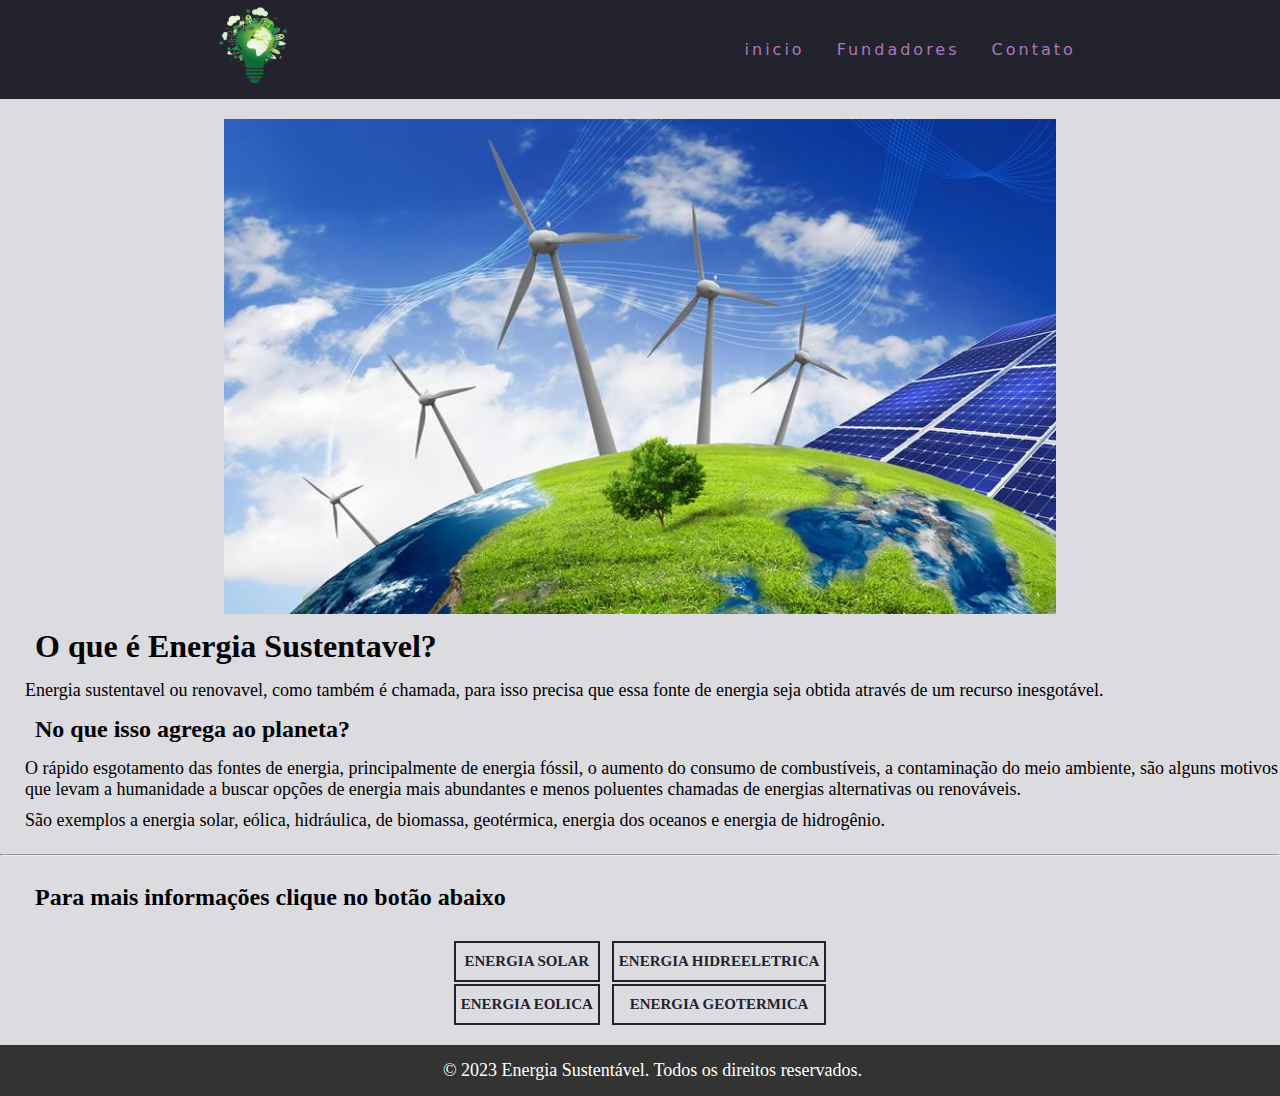
<file: index.html>
<!DOCTYPE html>
<html lang="pt-br">
<head>
    <meta charset="UTF-8">
    <meta http-equiv="X-UA-Compatible" content="IE=edge">
    <meta name="viewport" content="width=device-width, initial-scale=1.0">
    <title>Index</title>
    <link rel="stylesheet" type="text/css" href="style.css">
    
</head>
<body>
    <header>
        <nav>
        <div>
            <a href="index.html"><img class="teste" src="img/logo-sustentabilidade.png" alt="logo"></a>
        </div>
            <div class="mobile-menu">
                <div class="line1"></div>
                <div class="line2"></div>
                <div class="line3"></div>
            </div>
            <ul class="nav-list">
                <li><a href="index.html">inicio</a></li>
                <li><a href="fundadores.html">Fundadores</a></li>
                <li><a href="contato.html">Contato</a></li>
            </ul>
        </nav>
    </header>
    <script src="mobile-navbar.js"></script>

    <div class="imgs">
        <img class="imgexp" src="img/energia-renovável-exp.jpg" alt="imagem">
    </div>

    <div class="conteudo">

        <h1>O que é Energia Sustentavel?</h1>

            <p>Energia sustentavel ou renovavel, como também é chamada, para isso precisa que essa fonte de energia seja obtida através de um recurso inesgotável.</p>

        <h2>No que isso agrega ao planeta?</h2>

            <p>O rápido esgotamento das fontes de energia, principalmente de energia fóssil, o aumento do consumo de combustíveis, a contaminação do meio ambiente, 
            são alguns motivos que levam a humanidade a buscar opções de energia mais abundantes e menos poluentes chamadas de energias alternativas ou renováveis.</p>

            <p>São exemplos a energia solar, eólica, hidráulica, de biomassa, geotérmica, energia dos oceanos e energia de hidrogênio.</p>
    </div><br>

<hr><br>

    <h2>Para mais informações clique no botão abaixo</h2><br>


    <table>

        <tr>
            <th><a href="energia-solar.html" class="btn">Energia Solar</a></th>
            <th><a href="energia-hidreeletrica.html" class="btn">Energia Hidreeletrica</a></th>
        </tr>

        <tr>
            <th><a href="energia-eolica.html" class="btn">Energia Eolica</a></th>
            <th><a href="energia-geotermica.html" class="btn">Energia Geotermica</a></th>
        </tr>

    </tbody></table><br>

    <footer>
        <p>&copy; 2023 Energia Sustentável. Todos os direitos reservados.</p>
    </footer>
   
    <span style="z-index: 2147483647;"></span>
</body>
</html>
</file>
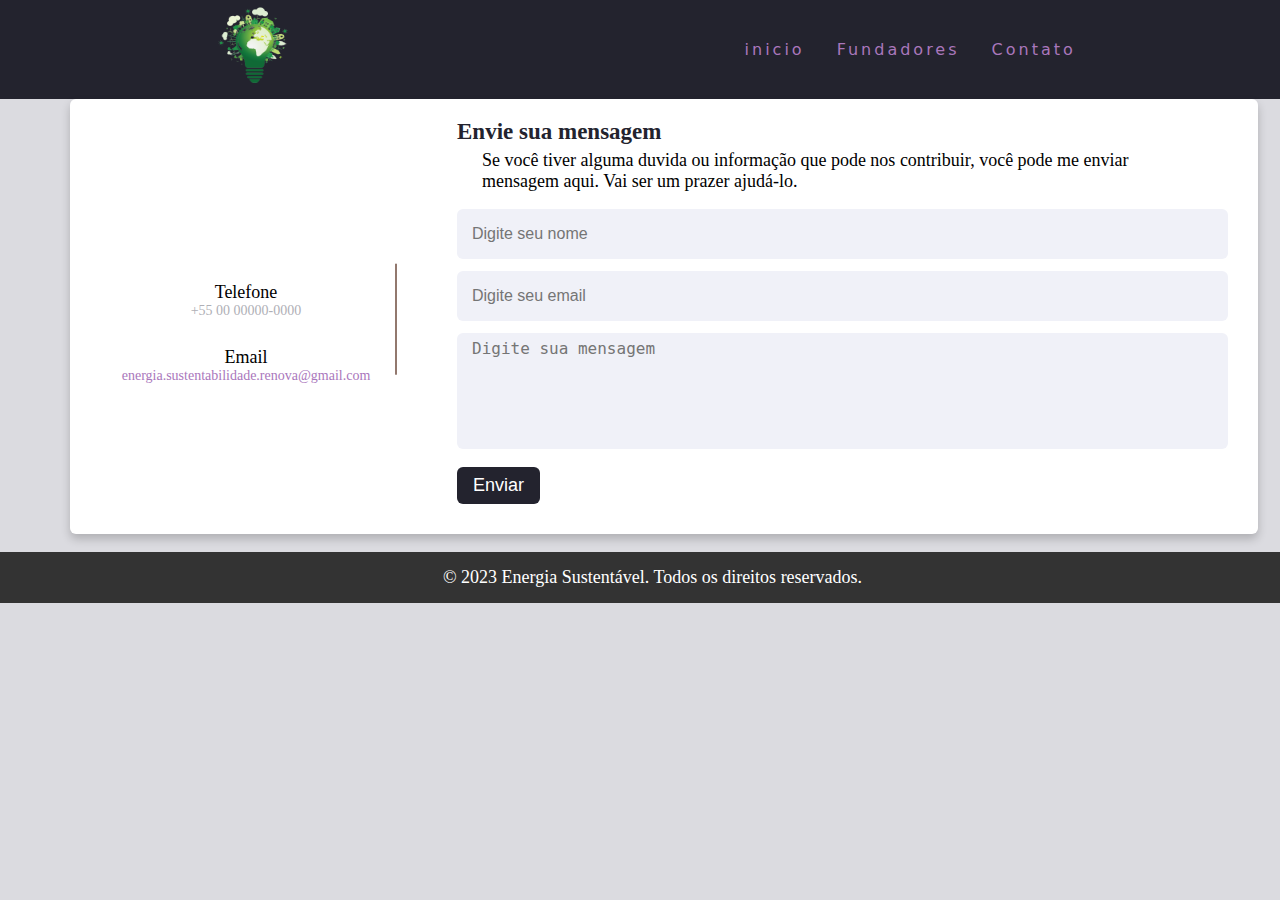
<file: contato.html>
<!DOCTYPE html>
<html lang="pt-br">
<head>
    <meta charset="UTF-8">
    <meta http-equiv="X-UA-Compatible" content="IE=edge">
    <meta name="viewport" content="width=device-width, initial-scale=1.0">
    <title>Contato</title>
    <link rel="stylesheet" type="text/css" href="style.css">
</head>
<body>
    <header>
        <nav>
        <div>
          <a href="index.html"><img class="teste" src="img/logo-sustentabilidade.png" alt="logo"></a>
        </div>
            <div class="mobile-menu">
                <div class="line1"></div>
                <div class="line2"></div>
                <div class="line3"></div>
            </div>
            <ul class="nav-list">
                <li><a href="index.html">inicio</a></li>
                <li><a href="fundadores.html">Fundadores</a></li>
                <li><a href="contato.html">Contato</a></li>
            </ul>
        </nav>
    </header>
    <script src="mobile-navbar.js"></script>
    
    <div class="container">
        <div class="content">
          <div class="left-side">
            <div class="address details">
              <i class="fas fa-map-marker-alt"></i>
            </div>
            <div class="phone details">
              <i class="fas fa-phone-alt"></i>
              <div class="topic">Telefone</div>
              <div class="text-one">+55 00 00000-0000</div>
            </div>
            <div class="email details">
              <i class="fas fa-envelope"></i>
              <div class="topic">Email</div>
              <div class="text-one"><a href=mailto:energia.sustentabilidade.renova@gmail.com>energia.sustentabilidade.renova@gmail.com</a></div>
            </div>
          </div>
          <div class="right-side">
            <div class="topic-text">Envie sua mensagem</div>
            <p>
              Se você tiver alguma duvida ou informação que pode nos contribuir, você pode me enviar mensagem aqui. Vai ser um prazer ajudá-lo.
            </p>
            <form action="#">
              <div class="input-box">
                <input type="text" placeholder="Digite seu nome">
              </div>
              <div class="input-box">
                <input type="text" placeholder="Digite seu email">
              </div>
              <div class="input-box message-box">
                <textarea placeholder="Digite sua mensagem"></textarea>
              </div>
              <div class="button">
                <input type="button" value="Enviar">
              </div>
            </form>
          </div>
        </div>
      </div>

      <br>
      <footer>
        <p>&copy; 2023 Energia Sustentável. Todos os direitos reservados.</p>
    </footer>

</body>
</html>
</file>
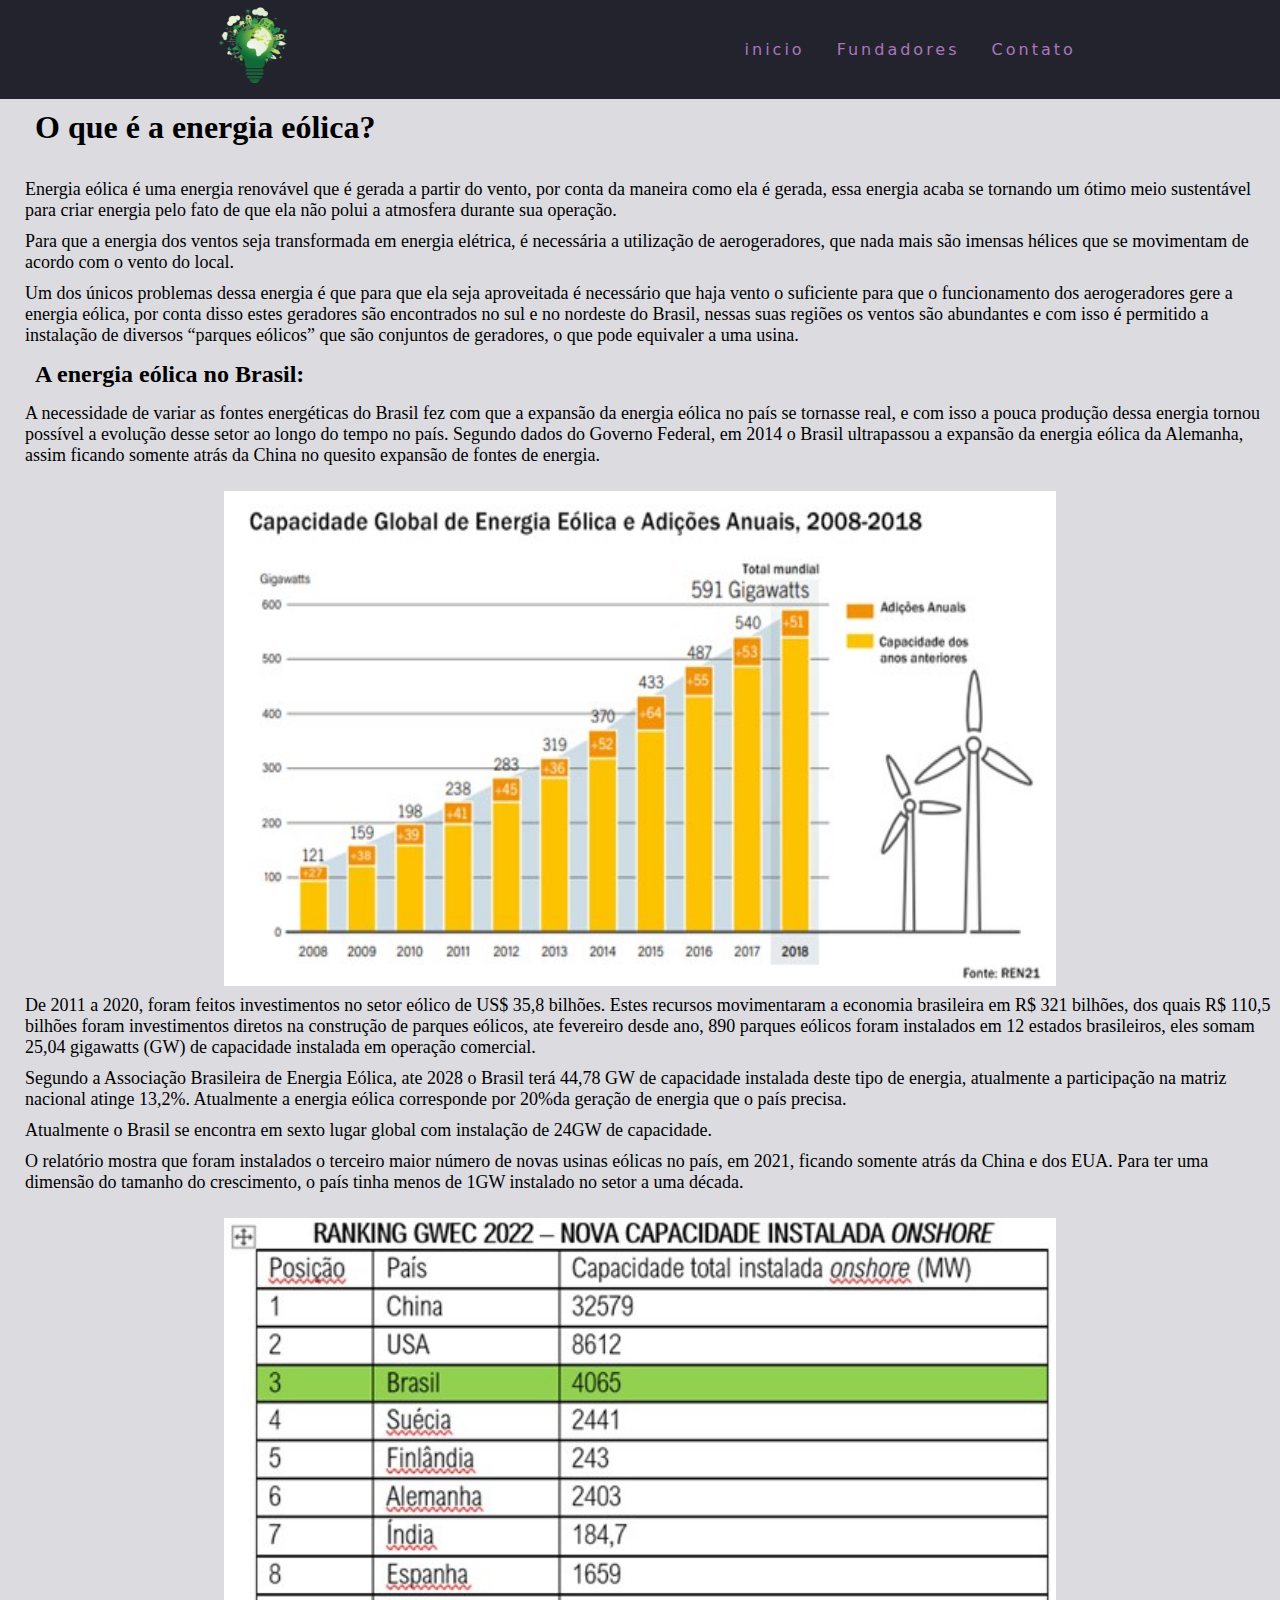
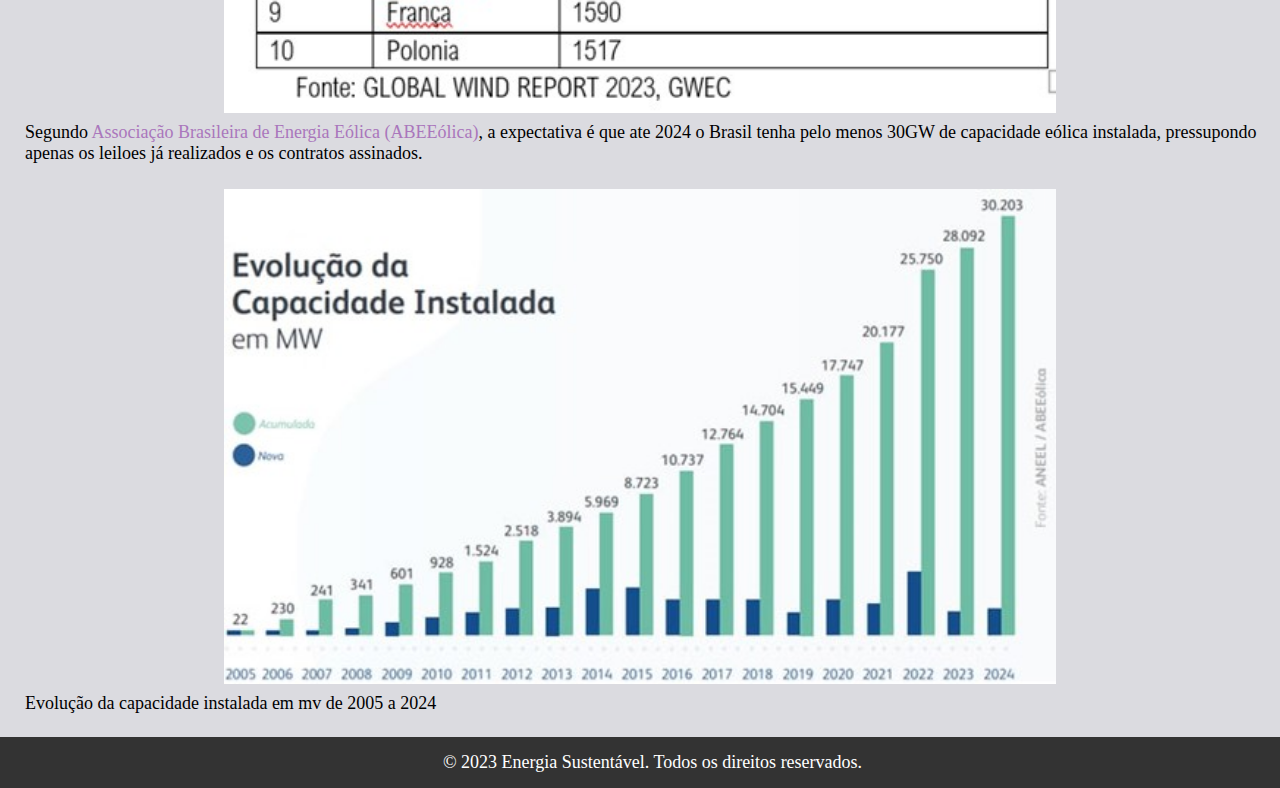
<file: energia-eolica.html>
<!DOCTYPE html>
<html lang="pt-br">
<head>
    <meta charset="UTF-8">
    <meta http-equiv="X-UA-Compatible" content="IE=edge">
    <meta name="viewport" content="width=device-width, initial-scale=1.0">
    <title>Energia Eólica</title>
    <link rel="stylesheet" type="text/css" href="style.css">
</head>
<body>
    <header>
        <nav>
        <div>
            <a href="index.html"><img class="teste" src="img/logo-sustentabilidade.png" alt="logo"></a>
        </div>
            <div class="mobile-menu">
                <div class="line1"></div>
                <div class="line2"></div>
                <div class="line3"></div>
            </div>
            <ul class="nav-list">
                <li><a href="index.html">inicio</a></li>
                <li><a href="fundadores.html">Fundadores</a></li>
                <li><a href="contato.html">Contato</a></li>
            </ul>
        </nav>
    </header>
    <script src="mobile-navbar.js"></script>
    

    <div class="conteudo">
        <h1>O que é a energia eólica?</h1><br>

        <p>Energia eólica é uma energia renovável que é gerada a partir do vento, por conta da maneira como ela é gerada, essa energia acaba se 
        tornando um ótimo meio sustentável para criar energia pelo fato de que ela não polui a atmosfera durante sua operação.</p>
        <p>Para que a energia dos ventos seja transformada em energia elétrica, é necessária a utilização de aerogeradores, que nada mais são imensas hélices 
        que se movimentam de acordo com o vento do local.</p>
        <p>Um dos únicos problemas dessa energia é que para que ela seja aproveitada é necessário que haja vento o suficiente para que o funcionamento dos aerogeradores gere a energia eólica, 
        por conta disso estes geradores são encontrados no sul e no nordeste do Brasil, nessas suas regiões os ventos são abundantes e com isso é permitido a instalação de diversos “parques eólicos” 
        que são conjuntos de geradores, o que pode equivaler a uma usina.</p>

        <h2>A energia eólica no Brasil:</h2>
        <p>A necessidade de variar as fontes energéticas do Brasil fez com que a expansão da energia eólica no país se tornasse real, e com isso a pouca produção dessa energia tornou possível 
        a evolução desse setor ao longo do tempo no país. Segundo dados do Governo Federal, em 2014 o Brasil ultrapassou a expansão da energia eólica da Alemanha, assim ficando somente atrás 
        da China no quesito expansão de fontes de energia.</p>
    </div>

    <div class="imgs">
        <img class="imgexp" src="img/grafico-eolica-1.jpg" alt="Energia Eólica">
    </div>

    <div class="conteudo">
        <p>De 2011 a 2020, foram feitos investimentos no setor eólico de US$ 35,8 bilhões. Estes recursos movimentaram a economia brasileira em R$ 321 bilhões, dos quais R$ 110,5 bilhões foram 
        investimentos diretos na construção de parques eólicos, ate fevereiro desde ano, 890 parques eólicos foram instalados em 12 estados brasileiros, eles somam 25,04 gigawatts (GW) de 
        capacidade instalada em operação comercial.</p>
        <p>Segundo a Associação Brasileira de Energia Eólica, ate 2028 o Brasil terá 44,78 GW de capacidade instalada deste tipo de energia, atualmente a participação na matriz nacional 
        atinge 13,2%. Atualmente a energia eólica corresponde por 20%da geração de energia que o país precisa.</p>
        <p>Atualmente o Brasil se encontra em sexto lugar global com instalação de 24GW de capacidade.</p>
        <p>O relatório mostra que foram instalados o terceiro maior número de novas usinas eólicas no país, em 2021, ficando somente atrás da China e dos EUA.  Para ter uma dimensão do tamanho do crescimento, 
        o país tinha menos de 1GW instalado no setor a uma década.</p>
    </div>

    <div class="imgs">
        <img class="imgexp" src="img/grafico-eolica-2.jpg" alt="Energia Eólica">
    </div>

    <div class="conteudo">
        <p>Segundo <a href="https://abeeolica.org.br/dia-mundial-do-vento-brasil-completa-19-gw-de-capacidade-instalada-de-energia-eolica/"> Associação Brasileira de Energia Eólica (ABEEólica)</a>, 
        a expectativa é que ate 2024 o Brasil tenha pelo menos 30GW de capacidade eólica instalada, pressupondo apenas os leiloes já realizados e os contratos assinados.</p>
    </div>

    <div class="imgs">
        <img class="imgexp" src="img/grafico-eolica-3.jpg" alt="Energia Eólica">
    </div>

    <div class="conteudo">
        <p>Evolução da capacidade instalada em mv de 2005 a 2024</p>
    </div>

    <br>
    <footer>
        <p>&copy; 2023 Energia Sustentável. Todos os direitos reservados.</p>
    </footer>

</body>
</html>
</file>
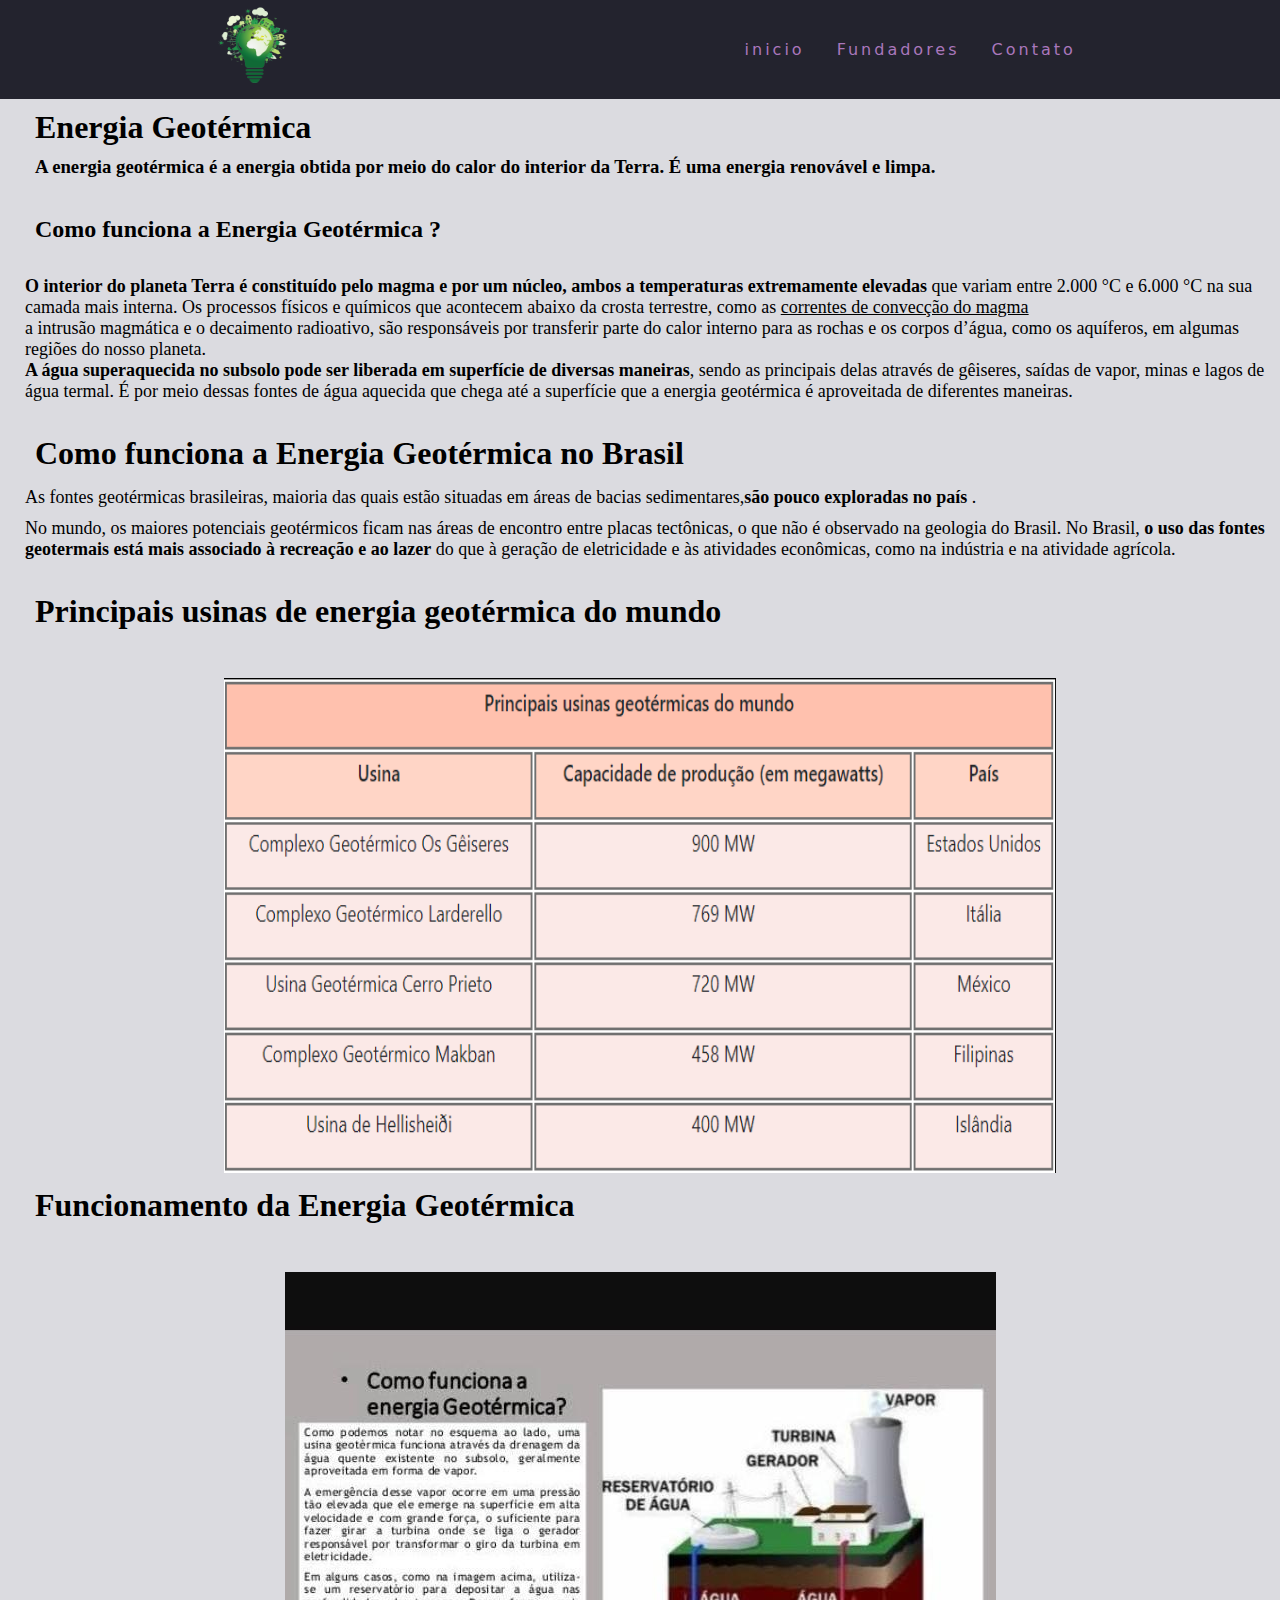
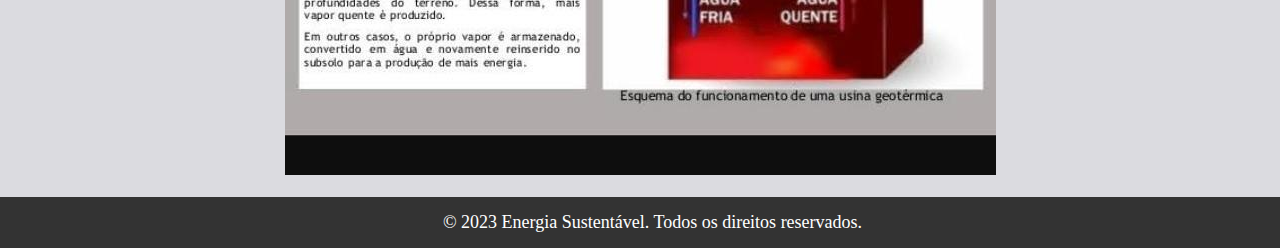
<file: energia-geotermica.html>
<!DOCTYPE html>
<html lang="pt-br">
<head>
    <meta charset="UTF-8">
    <meta http-equiv="X-UA-Compatible" content="IE=edge">
    <meta name="viewport" content="width=device-width, initial-scale=1.0">
    <title>Energia Geotermica</title>
    <link rel="stylesheet" type="text/css" href="style.css">
</head>
<body>
    <header>
        <nav>
        <div>
            <a href="index.html"><img class="teste" src="img/logo-sustentabilidade.png" alt="logo"></a>
        </div>
            <div class="mobile-menu">
                <div class="line1"></div>
                <div class="line2"></div>
                <div class="line3"></div>
            </div>
            <ul class="nav-list">
                <li><a href="index.html">inicio</a></li>
                <li><a href="fundadores.html">Fundadores</a></li>
                <li><a href="contato.html">Contato</a></li>
            </ul>
        </nav>
    </header>
    <script src="mobile-navbar.js"></script>
    

    <div class="conteudo">
        <h1> Energia Geotérmica </h1>

        <h3> A energia geotérmica é a energia obtida por meio do calor do interior da Terra. É uma energia renovável e limpa. </h3><br>
        
        <h2> Como funciona a Energia Geotérmica ? </h2><br>
        
        <p> <strong> O interior do planeta Terra é constituído pelo magma e por um núcleo, ambos a temperaturas extremamente elevadas </strong>
        que variam entre 2.000 °C e 6.000 °C na sua camada mais interna. Os processos físicos e químicos que acontecem abaixo da crosta terrestre, como as <u>correntes de convecção do magma</u> <br>
        a intrusão magmática e o decaimento radioativo, são responsáveis por transferir parte do calor interno para as rochas e os corpos d’água, como os aquíferos, em algumas regiões do nosso planeta.<br>
        
        <strong>A água superaquecida no subsolo pode ser liberada em superfície de diversas maneiras</strong>, sendo as principais delas através de gêiseres, saídas de vapor, 
        minas e lagos de água termal. É por meio dessas fontes de água aquecida que chega até a superfície que a energia geotérmica é aproveitada de diferentes maneiras. </p><br>
        
        <h1> Como funciona a Energia Geotérmica no Brasil</h1>

        <p>As fontes geotérmicas brasileiras, maioria das quais estão situadas em áreas de bacias sedimentares,<strong>são pouco exploradas no país </strong>.<br>
        
        <p>No mundo, os maiores potenciais geotérmicos ficam nas áreas de encontro entre placas tectônicas, o que não é observado na geologia do Brasil. No Brasil, 
        <strong>o uso das fontes geotermais está mais associado à recreação e ao lazer</strong> do que à geração de eletricidade e às atividades econômicas, como na indústria e na
         atividade agrícola.</p> <br>
        
    </div>

    
    <h1>Principais usinas de energia geotérmica do mundo</h1><br>

    <div class="imgs">
        <img class="imgexp" src="img/img-geotermica-2.jpeg" alt="Principais Usinas de Energia Geotérmica do Mundo">
    </div>

    <h1>Funcionamento da Energia Geotérmica</h1><br>

    <div class="imgs">
        <img class="imagexp" src="img/img-geotermica-1.jpeg" alt="Funcionamento da energia geotérmica">
    </div>

    <br>
    <footer>
        <p>&copy; 2023 Energia Sustentável. Todos os direitos reservados.</p>
    </footer>

</body>
</html>
</file>
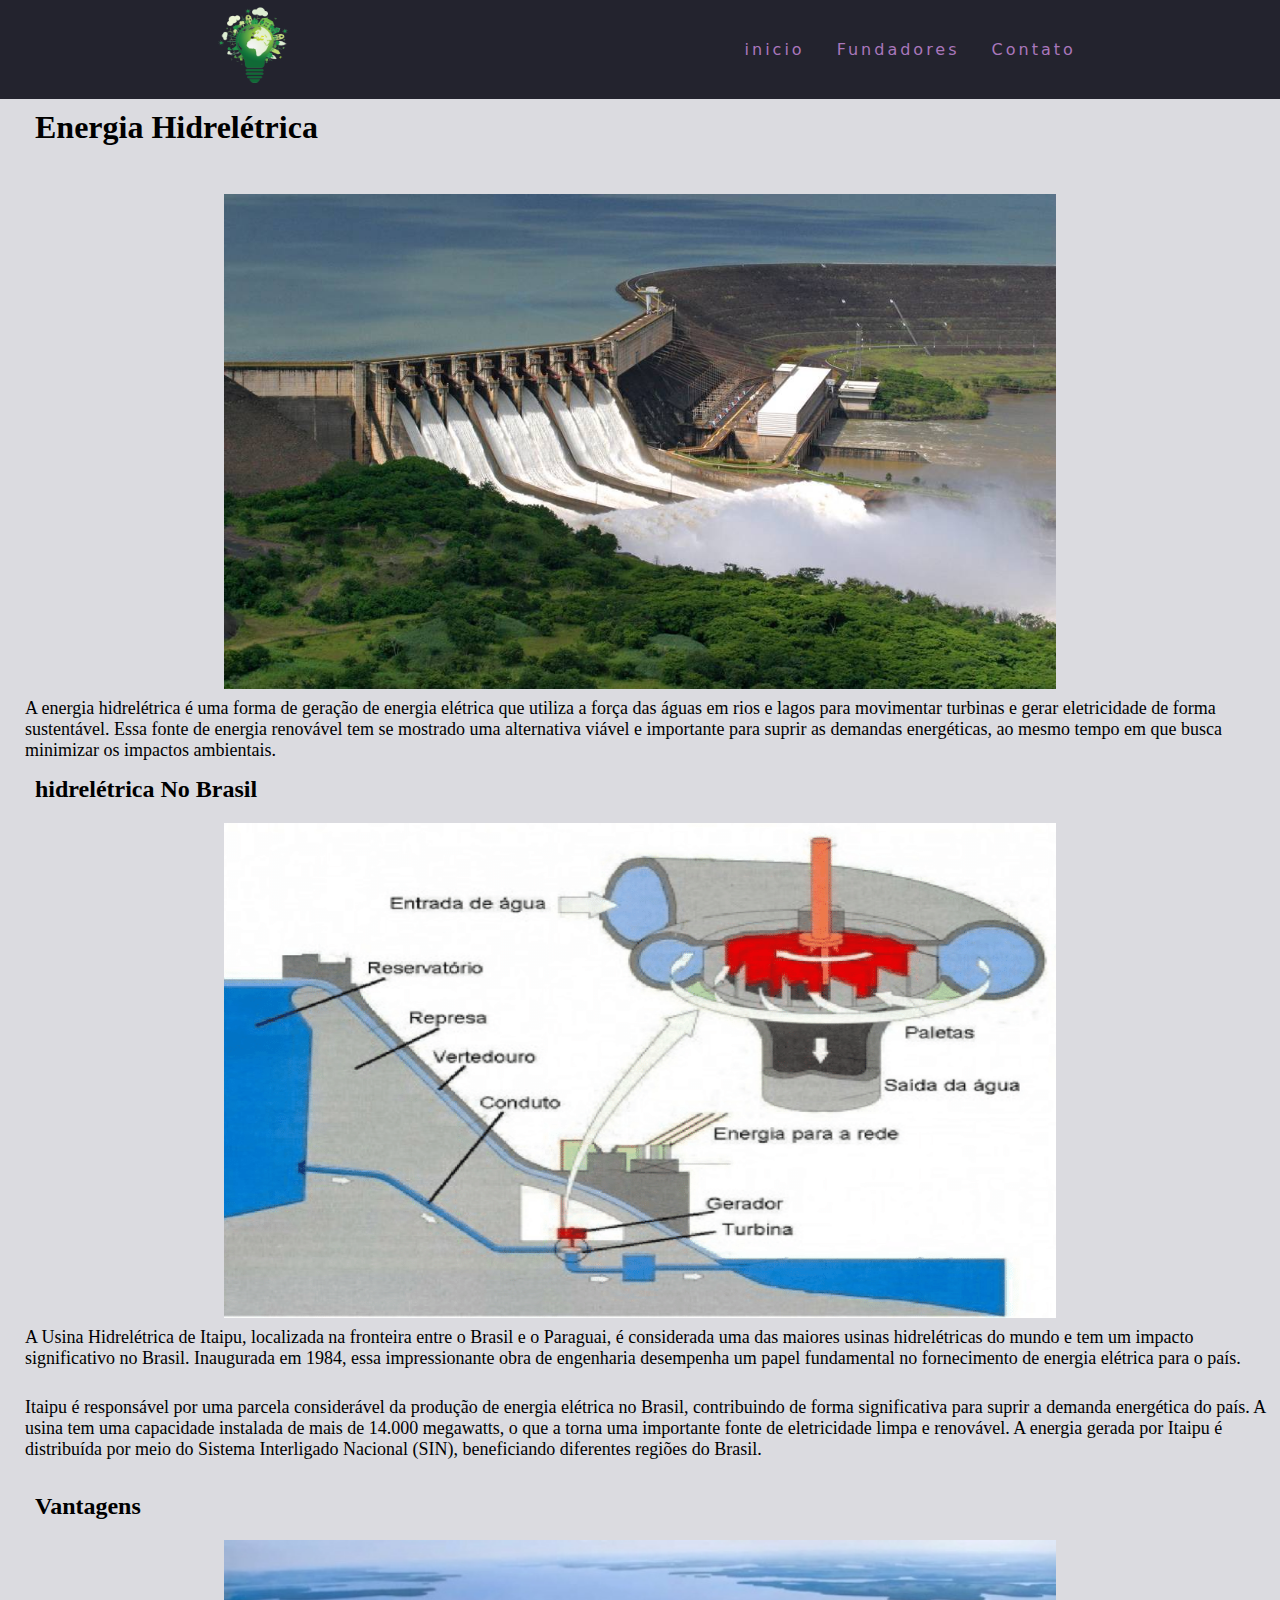
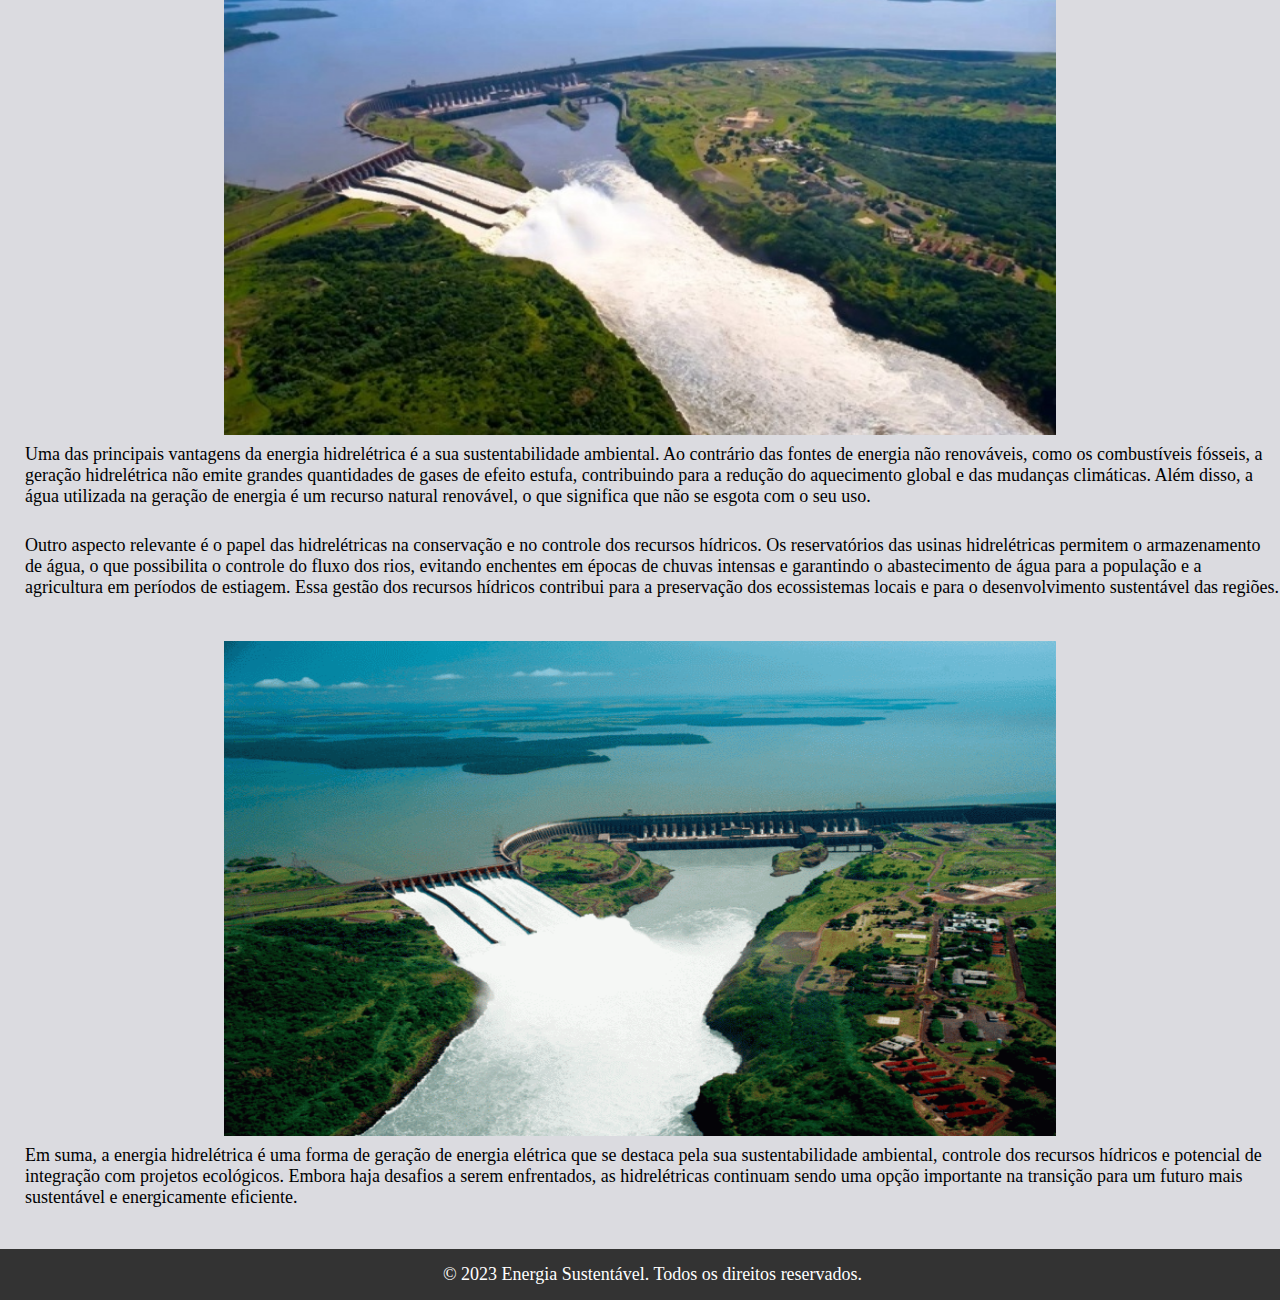
<file: energia-hidreeletrica.html>
<!DOCTYPE html>
<html lang="pt-br">
<head>
    <meta charset="UTF-8">
    <meta http-equiv="X-UA-Compatible" content="IE=edge">
    <meta name="viewport" content="width=device-width, initial-scale=1.0">
    <title>Energia Hidreeletrica</title>
    <link rel="stylesheet" type="text/css" href="style.css">
</head>
<body>
    <header>
        <nav>
        <div>
            <a href="index.html"><img class="teste" src="img/logo-sustentabilidade.png" alt="logo"></a>
        </div>
            <div class="mobile-menu">
                <div class="line1"></div>
                <div class="line2"></div>
                <div class="line3"></div>
            </div>
            <ul class="nav-list">
                <li><a href="index.html">inicio</a></li>
                <li><a href="fundadores.html">Fundadores</a></li>
                <li><a href="contato.html">Contato</a></li>
            </ul>
        </nav>
    </header>
    <script src="mobile-navbar.js"></script>

        <div class="conteudo">
            <h1>Energia Hidrelétrica</h1><br>
        </div>

        <div class="imgs">
            <img class="imgexp" src="img/img-hidreeletrica-1.jpg" alt="Energia Hidreeletrica">
        </div>

        <div class="conteudo">
            <p>A energia hidrelétrica é uma forma de geração de energia elétrica que utiliza a força das águas em rios e lagos para movimentar turbinas e gerar eletricidade de forma sustentável. Essa fonte de energia renovável tem se mostrado uma alternativa viável e importante para suprir as demandas energéticas, ao mesmo tempo em que busca minimizar os impactos ambientais.</p>
        </div>
        
        <div class="conteudo">
            <h2>hidrelétrica No Brasil</h2>
        </div>

        <div class="imgs">
            <img class="imgexp" src="img/img-hidreeletrica-2.png" alt="Energia Hidreeletrica">
        </div>

        <div class="conteudo">
            <p>A Usina Hidrelétrica de Itaipu, localizada na fronteira entre o Brasil e o Paraguai, é considerada uma das maiores usinas hidrelétricas do mundo e tem um impacto significativo no Brasil. Inaugurada em 1984, essa impressionante obra de engenharia desempenha um papel fundamental no fornecimento de energia elétrica para o país.</p><br>
            <p>Itaipu é responsável por uma parcela considerável da produção de energia elétrica no Brasil, contribuindo de forma significativa para suprir a demanda energética do país. A usina tem uma capacidade instalada de mais de 14.000 megawatts, o que a torna uma importante fonte de eletricidade limpa e renovável. A energia gerada por Itaipu é distribuída por meio do Sistema Interligado Nacional (SIN), beneficiando diferentes regiões do Brasil.</p><br>

            <h2>Vantagens</h2>
        </div>

        <div class="imgs">
            <img class="imgexp" src="img/img-hidreeletrica-3.jpg" alt="Energia Hidreeletrica">
        </div>

        <div class="conteudo">
            <p>Uma das principais vantagens da energia hidrelétrica é a sua sustentabilidade ambiental. Ao contrário das fontes de energia não renováveis, como os combustíveis fósseis, a geração hidrelétrica não emite grandes quantidades de gases de efeito estufa, contribuindo para a redução do aquecimento global e das mudanças climáticas. Além disso, a água utilizada na geração de energia é um recurso natural renovável, o que significa que não se esgota com o seu uso.</p><br>
            <p>Outro aspecto relevante é o papel das hidrelétricas na conservação e no controle dos recursos hídricos. Os reservatórios das usinas hidrelétricas permitem o armazenamento de água, o que possibilita o controle do fluxo dos rios, evitando enchentes em épocas de chuvas intensas e garantindo o abastecimento de água para a população e a agricultura em períodos de estiagem. Essa gestão dos recursos hídricos contribui para a preservação dos ecossistemas locais e para o desenvolvimento sustentável das regiões.</p><br>
        </div>

        <div class="imgs">
            <img class="imgexp" src="img/img-hidreeletrica-4.gif" alt="Energia Hidreeletrica">
        </div>

        <div class="conteudo">
            <p>Em suma, a energia hidrelétrica é uma forma de geração de energia elétrica que se destaca pela sua sustentabilidade ambiental, controle dos recursos hídricos e potencial de integração com projetos ecológicos. Embora haja desafios a serem enfrentados, as hidrelétricas continuam sendo uma opção importante na transição para um futuro mais sustentável e energicamente eficiente.</p><br>
        </div>

    
    <br>
    <footer>
        <p>&copy; 2023 Energia Sustentável. Todos os direitos reservados.</p>
    </footer>

</body>
</html>
</file>
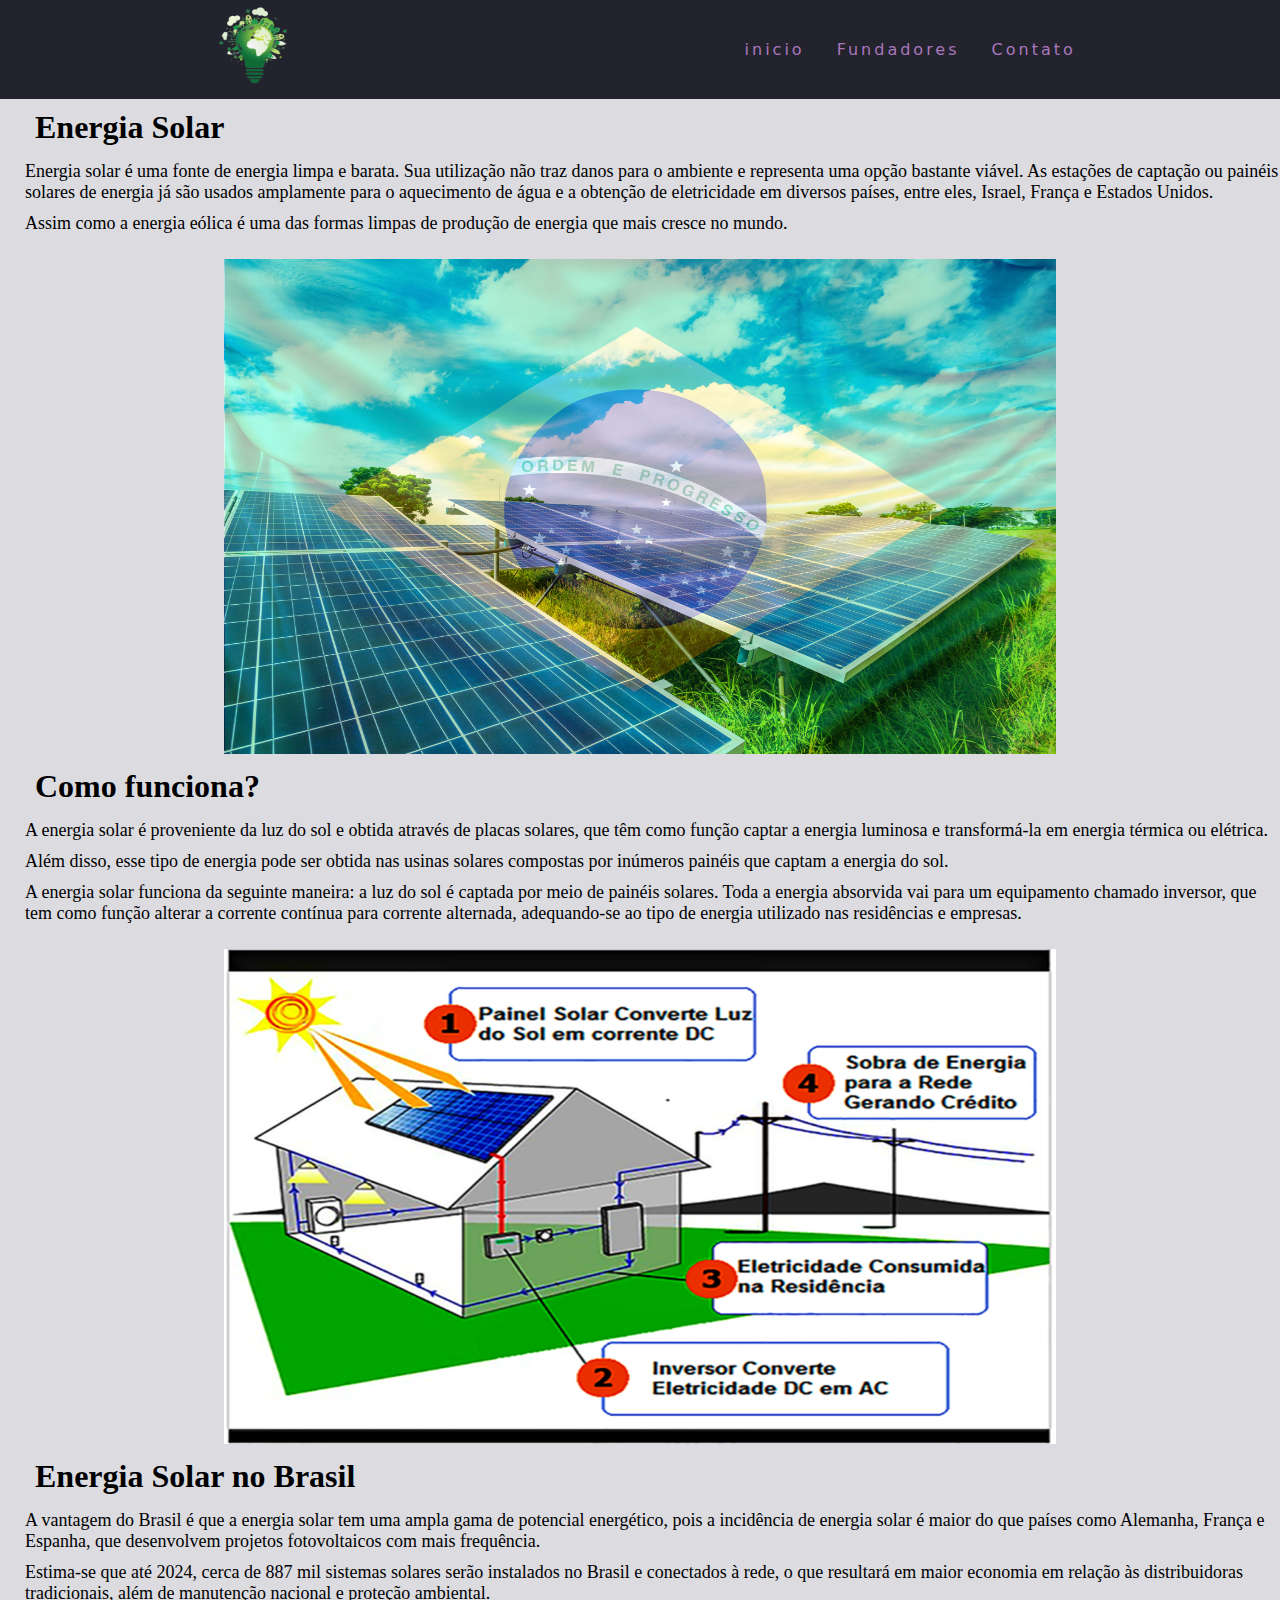
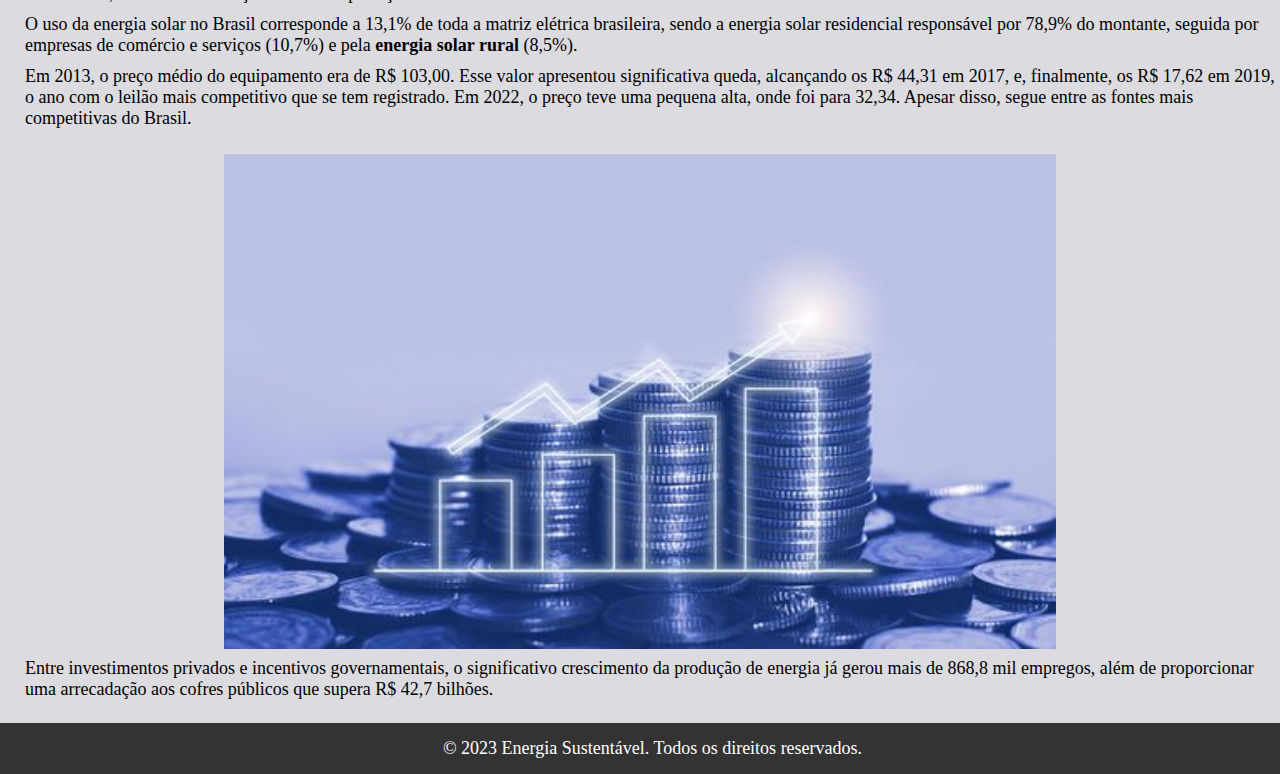
<file: energia-solar.html>
<!DOCTYPE html>
<html lang="pt-br">
<head>
    <meta charset="UTF-8">
    <meta http-equiv="X-UA-Compatible" content="IE=edge">
    <meta name="viewport" content="width=device-width, initial-scale=1.0">
    <title>Energia Solar</title>
    <link rel="stylesheet" type="text/css" href="style.css">
</head>
<body>
    <header>
        <nav>
        <div>
            <a href="index.html"><img class="teste" src="img/logo-sustentabilidade.png" alt="logo"></a>
        </div>
            <div class="mobile-menu">
                <div class="line1"></div>
                <div class="line2"></div>
                <div class="line3"></div>
            </div>
            <ul class="nav-list">
                <li><a href="index.html">inicio</a></li>
                <li><a href="fundadores.html">Fundadores</a></li>
                <li><a href="contato.html">Contato</a></li>
            </ul>
        </nav>
    </header>
    <script src="mobile-navbar.js"></script>

    <div class="conteudo">
        <h1>Energia Solar</h1>
        <p>Energia solar é uma fonte de energia limpa e barata. Sua utilização não traz danos para o ambiente e representa uma opção bastante viável. As estações de captação ou painéis solares
        de energia já são usados amplamente para o aquecimento de água e a obtenção de eletricidade em diversos países, entre eles, Israel, França e Estados Unidos.</p>
        <p>Assim como a energia eólica é uma das formas limpas de produção de energia que mais cresce no mundo.</p>
    </div>

    <div class="imgs">
        <img class="imgexp" src="img/img-energia-solar-1.jpg" alt="Energia Solar">
    </div>

    <div class="conteudo">
        <h1>Como funciona?</h1>
        <p>A energia solar é proveniente da luz do sol e obtida através de placas solares, que têm como função captar a energia luminosa e transformá-la em energia térmica ou elétrica.</p>
        <p>Além disso, esse tipo de energia pode ser obtida nas usinas solares compostas por inúmeros painéis que captam a energia do sol.</p>
        <p> A energia solar funciona da seguinte maneira: a luz do sol é captada por meio de painéis solares. Toda a energia absorvida vai para um equipamento chamado inversor, que tem 
        como função alterar a corrente contínua para corrente alternada, adequando-se ao tipo de energia utilizado nas residências e empresas.</p>
    </div>

    <div class="imgs">
        <img class="imgexp" src="img/img-energia-solar-2.png" alt="Energia Solar">
    </div>

    <div class="conteudo">
        <h1>Energia Solar no Brasil</h1>
        <p>A vantagem do Brasil é que a energia solar tem uma ampla gama de potencial energético, pois a incidência de energia solar é maior do que países como Alemanha, França e Espanha, 
        que desenvolvem projetos fotovoltaicos com mais frequência.</p>
        <p>Estima-se que até 2024, cerca de 887 mil sistemas solares serão instalados no Brasil e conectados à rede, o que resultará em maior economia em relação às distribuidoras tradicionais, 
        além de manutenção nacional e proteção ambiental.</p>
        <p>O uso da energia solar no Brasil corresponde a 13,1% de toda a matriz elétrica brasileira, sendo a energia solar residencial responsável por 78,9% do montante, seguida por empresas de 
        comércio e serviços (10,7%) e pela <b>energia solar rural</b> (8,5%).</p>
        <p>Em 2013, o preço médio do equipamento era de R$ 103,00. Esse valor apresentou significativa queda, alcançando os R$ 44,31 em 2017, e, finalmente, os R$ 17,62 em 2019, o ano com o leilão 
        mais competitivo que se tem registrado. Em 2022, o preço teve uma pequena alta, onde foi para 32,34. Apesar disso, segue entre as fontes mais competitivas do Brasil.</p>
    </div>

    <div class="imgs">
        <img class="imgexp" src="img/img-energia-solar-3.jpg" alt="Energia Solar">
    </div>

    <div class="conteudo">
    <p>Entre investimentos privados e incentivos governamentais, o significativo crescimento da produção de energia já gerou mais de 868,8 mil empregos, além de proporcionar uma arrecadação 
    aos cofres públicos que supera R$ 42,7 bilhões.</p>
    </div>

    <br>
    <footer>
        <p>&copy; 2023 Energia Sustentável. Todos os direitos reservados.</p>
    </footer>

</body>
</html>
</file>
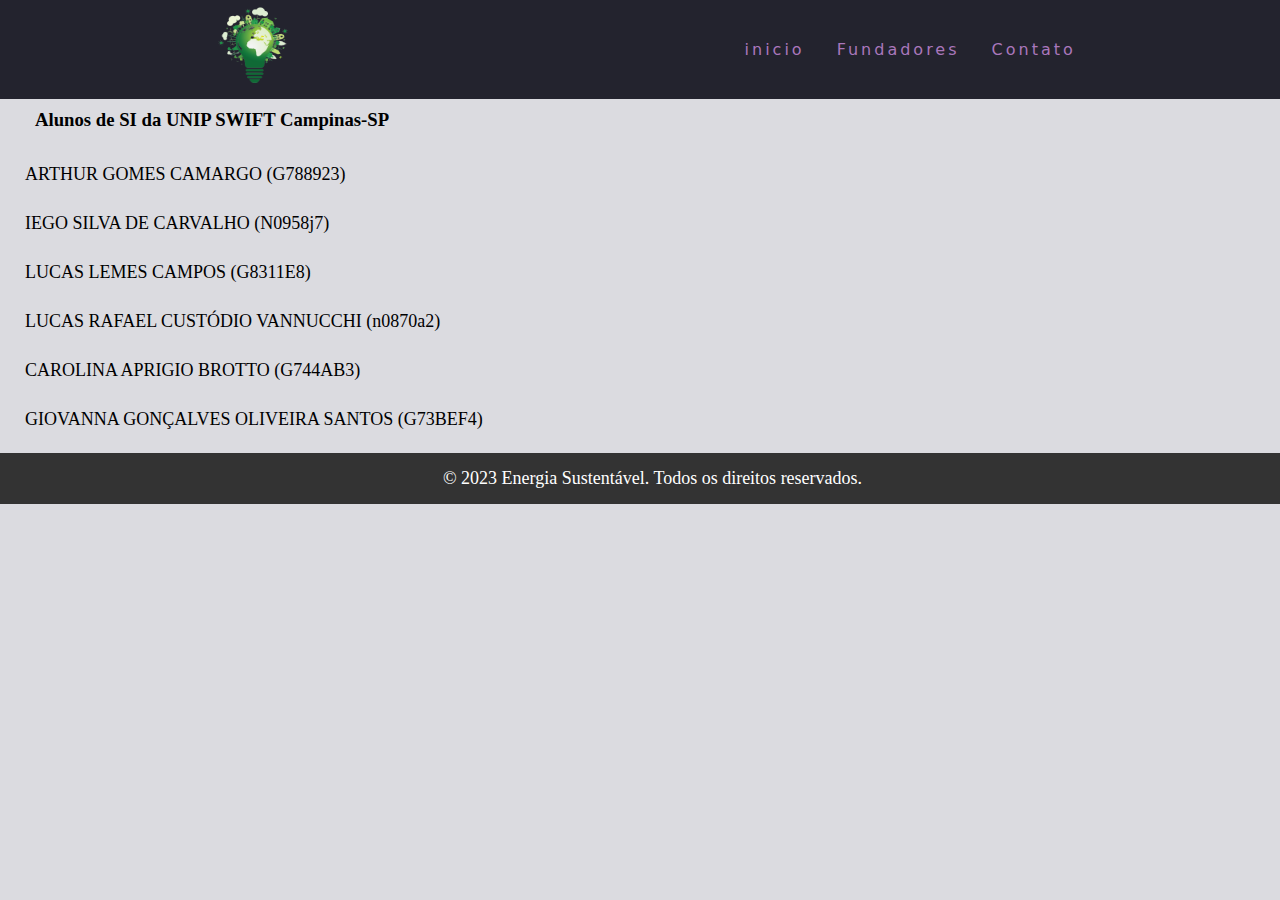
<file: fundadores.html>
<!DOCTYPE html>
<html lang="pt-br">
<head>
    <meta charset="UTF-8">
    <meta http-equiv="X-UA-Compatible" content="IE=edge">
    <meta name="viewport" content="width=device-width, initial-scale=1.0">
    <title>Fundadores</title>
    <link rel="stylesheet" type="text/css" href="style.css">
</head>
<body>
    <header>
        <nav>
        <div>
            <a href="index.html"><img class="teste" src="img/logo-sustentabilidade.png" alt="logo"></a>
        </div>
            <div class="mobile-menu">
                <div class="line1"></div>
                <div class="line2"></div>
                <div class="line3"></div>
            </div>
            <ul class="nav-list">
                <li><a href="index.html">inicio</a></li>
                <li><a href="fundadores.html">Fundadores</a></li>
                <li><a href="contato.html">Contato</a></li>
            </ul>
        </nav>
    </header>
    <script src="mobile-navbar.js"></script>
    
    <div class="conteudo">
        <h3>Alunos de SI da UNIP SWIFT Campinas-SP</h3><br>
        <p>ARTHUR GOMES CAMARGO (G788923)</p><br>
        <p>IEGO SILVA DE CARVALHO (N0958j7)</p><br>
        <p>LUCAS LEMES CAMPOS (G8311E8)</p><br>
        <p>LUCAS RAFAEL CUSTÓDIO VANNUCCHI (n0870a2)</p><br>
        <p>CAROLINA APRIGIO BROTTO (G744AB3)</p><br>
        <P>GIOVANNA GONÇALVES OLIVEIRA SANTOS (G73BEF4)</p>
    </div>

    <br>
    <footer>
        <p>&copy; 2023 Energia Sustentável. Todos os direitos reservados.</p>
    </footer>
    
</body>
</html>
</file>
<file: style.css>
*{
    margin: 0;
    padding: 0;
}

h1{
    font-family: Georgia, 'Times New Roman', Times, serif;
    padding-left: 15px;
    margin: 10px 20px;
}

h2{
    font-family: Georgia, 'Times New Roman', Times, serif;
    padding-left: 15px;
    margin: 10px 20px;
}

h3{
    font-family: Georgia, 'Times New Roman', Times, serif;
    padding-left: 15px;
    margin: 10px 20px;
}

h4{
    font-family: Georgia, 'Times New Roman', Times, serif;
    padding-left: 15px;
    margin: 10px 20px;
}

h5{
    font-family: Georgia, 'Times New Roman', Times, serif;
    padding-left: 15px;
    margin: 10px 20px;
}

p{
    font-family: Georgia, 'Times New Roman', Times, serif;
    font-size: 18px;
    margin-left: 10px;
    padding-top: 5px;
    padding-left: 15px;
    padding-bottom: 5px;
}

body{
  background-color: #dbdbe0;
}

a{
    color: #aa77bc;
    text-decoration: none;
    transition: 0.3s;
}

a:hover{
    opacity: 0.7;
}

.logo{
    font-size: 24px;
    text-transform: uppercase;
    letter-spacing: 4px;
    
}

nav{
    display: flex;
    justify-content: space-around;
    align-items: center;
    font-family: system-ui, -apple-system, BlinkMacSystemFont, 'Segoe UI', Roboto, Oxygen, Ubuntu, Cantarell, 'Open Sans', 'Helvetica Neue', sans-serif;
    background: #23232e;
    height:11vh;
}

main{
    background: url("img/bg.jpg") no-repeat center center;
    background-size: cover;
    height: 92vh;
}

.nav-list{
    list-style: none;
    display: flex;
}

.nav-list li{
    letter-spacing: 3px;
    margin-left: 32px;
}

.mobile-menu{
    display: none;
    cursor: pointer;
}

.mobile-menu div{
    width: 32px;
    height: 2px;
    background: #fff;
    margin: 8px;
    transition: 0.3s;
}

@media (max-width: 999px) {
    body{
        overflow-x: hidden;
    }
    .nav-list{
        position: absolute;
        top: 8vh;
        right: 0;
        width: 50vw;
        height: 92vh;
        background: #23232e;
        flex-direction: column;
        align-items: center;
        justify-content: space-around;
        transform: translateX(100%);
        transition: transform 0.3s ease-in;
    }
    .nav-list li{
        margin-left: 0;
        opacity: 5;
    }
    .mobile-menu{
        display: block;
    }
}

.nav-list.active {
    transform: translateX(0);
    
}

@keyframes navLinkFade {
    from{
        opacity: 0;
        transform: translateX(50px);
    }
    to{
        opacity: 1;
        transform: translateX(0);
    }
}

.mobile-menu.active .line1 {
    transform: rotate(-45deg) translate(-8px, 8px);
  }
  
  .mobile-menu.active .line2 {
    opacity: 0;
  }
  
  .mobile-menu.active .line3 {
    transform: rotate(45deg) translate(-5px, -7px);
}


.teste{
    margin: 0px;
    padding: 0px;
    height: 10vh;
    width: 100px;
}

.imgs{
    margin: 20px 20px 0px 20px;
    text-align: center;
}

.imgexp{
    text-align: center;
    margin-top: 0px;
    padding: 0px;
    height: 55vh;
    width: 65vw;
}

table{
    display: flex;
    justify-content: center;
    align-items: center;
}

.btn{
    display: block;
    text-decoration: none;
    text-transform: uppercase;
    font-size: 15px;
    font-weight: bold;
    color: #23232e;
    margin: 0 5px;
    padding: 10px 5px;
    border: 2px solid #23232e;
    position: relative;
    cursor: pointer;
    transition: color 0.4s linear;
    position: relative;
}

.btn:hover{
    color:white
}

.btn::before{
    content: '';
    position: absolute;
    left: 0;
    top:0;
    width: 100%;
    height: 100%;
    background: #23232e;
    z-index: -1;
    transition: transform 0.5s;
    transform-origin: 0 0;
    transition-timing-function: cubic-bezier(0.5,1.6,0.4,0.7);
    transform: scaleY(0);
}

.btn:hover::before{
    transform: scaleY(1);
}

footer {
  text-align: center;
  padding: 10px;
  background-color: #333;
  color: #fff;
}

.container{
    width: 85%;
    background: #fff;
    border-radius: 6px;
    padding: 20px 60px 30px 40px;
    margin-left: 70px;
    box-shadow: 0 5px 10px rgba(0, 0, 0, 0.2);
  }
  .container .content{
    display: flex;
    align-items: center;
    justify-content: space-between;
  }
  .container .content .left-side{
    width: 25%;
    height: 100%;
    display: flex;
    flex-direction: column;
    align-items: center;
    justify-content: center;
    margin-top: 15px;
    position: relative;
  }
  .content .left-side::before{
    content: '';
    position: absolute;
    height: 70%;
    width: 2px;
    right: -15px;
    top: 50%;
    transform: translateY(-50%);
    background: #92786e;
  }
  .content .left-side .details{
    margin: 14px;
    text-align: center;
  }
  .content .left-side .details i{
    font-size: 30px;
    color: #23232e;
    margin-bottom: 10px;
  }
  .content .left-side .details .topic{
    font-size: 18px;
    font-weight: 500;
  }
  .content .left-side .details .text-one,
  .content .left-side .details .text-two{
    font-size: 14px;
    color: #afafb6;
  }
  
  
  .container .content .right-side{
    width: 75%;
    margin-left: 75px;
  }
  .content .right-side .topic-text{
    font-size: 23px;
    font-weight: 600;
    color: #23232e;
  }
  .right-side .input-box{
    height: 50px;
    width: 100%;
    margin: 12px 0;
  }
  .right-side .input-box input,
  .right-side .input-box textarea{
    height: 100%;
    width: 100%;
    border: none;
    outline: none;
    font-size: 16px;
    background: #F0F1F8;
    border-radius: 6px;
    padding: 0 15px;
    resize: none;
  }
  .right-side .message-box{
    min-height: 110px;
  }
  .right-side .input-box textarea{
    padding-top: 6px;
  }
  .right-side .button{
    display: inline-block;
    margin-top: 12px;
  }
  .right-side .button input[type="button"]{
    color: #fff;
    font-size: 18px;
    outline: none;
    border: none;
    padding: 8px 16px;
    border-radius: 6px;
    background: #23232e;
    cursor: pointer;
    transition: all 0.3s ease;
  }
  .button input[type="button"]:hover{
    background: #C1AC9C;
  }
  
  @media (max-width: 950px) {
    .container{
      width: 90%;
      padding: 30px 40px 40px 35px ;
    }
    .container .content .right-side{
     width: 75%;
     margin-left: 55px;
  }
  }
  @media (max-width: 820px) {
    .container{
      margin: 40px 0;
      height: 100%;
    }
    .container .content{
      flex-direction: column-reverse;
    }
   .container .content .left-side{
     width: 100%;
     flex-direction: row;
     margin-top: 40px;
     justify-content: center;
     flex-wrap: wrap;
   }
   .container .content .left-side::before{
     display: none;
   }
   .container .content .right-side{
     width: 100%;
     margin-left: 0;
   }
  }

  /* Media queries para dispositivos móveis */
@media only screen and (max-width: 600px) {
  header h1 {
    font-size: 20px;
  }

  nav ul li {
    display: block;
    margin-bottom: 10px;
  }

  section {
    padding: 10px;
  }
}

/* Media queries para tablets */
@media only screen and (min-width: 601px) and (max-width: 1024px) {
  header h1 {
    font-size: 22px;
  }

  nav ul li {
    display: inline-block;
    margin-bottom: 0;
  }
}
</file>
